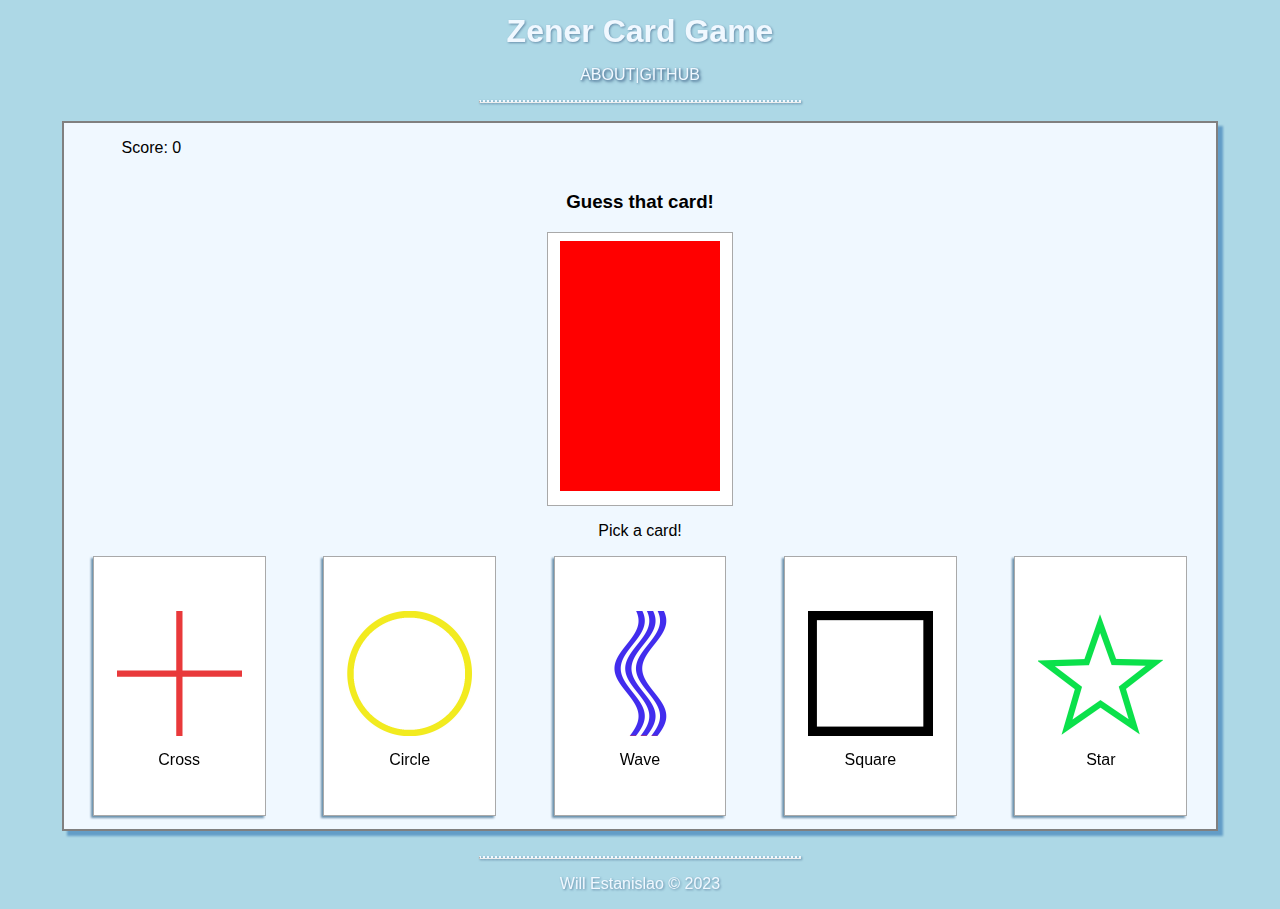
<file: index.html>
<!--
    Main page
-->
<!DOCTYPE html>
<html lang="en-us">
<head>
    <meta charset="UTF-8">
    <meta name="viewport" content="width=device-width, initial-scale=1.0">
    <link href="./styles/styles.css" rel="stylesheet">
    <link rel="icon" type="image/x-icon" href="/./images/card-symbols/star.jpg">
    <title>Guess That Card</title>
</head>
<body>
    <header>
        <h1>Zener Card Game</h1>
        <div class="link-nav">
            <a href="./pages/about.html">ABOUT</a>
            <p>|</p>
            <a href="https://github.com/will-estanislao/guessthatcard">GITHUB</a>
        </div>
    </header>
    <hr>
    <div id="game-background">
        <div id="game-area">
            <div id="game-info">
                <p id="player-score">Score: 0 </p>
            </div>
            <h3 id="card-reveal">Guess that card!</h3>
            <div id="guess-card-area">
                <div class="zener-card">
                    <div class="zener-card-inner">
                        <div class="zener-front"><img class="zener-symbol" id="hidden-symbol" src="images/card-symbols/circle.jpg"></div>
                        <div class="zener-back"></div>
                    </div>
                </div>
            </div>
            <div id="user-card-choices">
                <p>Pick a card!</p>
                <ul class="center-flex choices">
                    <li><div class="zener-card" id="cross"><img class="zener-symbol" src="images/card-symbols/cross.jpg"><p>Cross</p></div></li>
                    <li><div class="zener-card" id="circle"><img class="zener-symbol" src="images/card-symbols/circle.jpg"><p>Circle</p></div></li>
                    <li><div class="zener-card" id="wave"><img class="zener-symbol" src="images/card-symbols/wave.jpg"><p>Wave</p></div></li>
                    <li><div class="zener-card" id="square"><img class="zener-symbol" src="images/card-symbols/square.jpg"><p>Square</p></div></li>
                    <li><div class="zener-card" id="star"><img class="zener-symbol" src="images/card-symbols/star.jpg"><p>Star</p></div></li>
                </ul>
            </div>
        </div>
    </div>
    <hr>
    <footer>
        <div class="footer-credit"><p>Will Estanislao &copy; 2023</p></div>
        <script src="./scripts/main.js"></script>
    </footer>
</body>
</html>
</file>
<file: styles/styles.css>
/*
*   CSS Stylesheet
*/


html, body {
    margin: auto;
    overflow-x: hidden;
    width: 100%;
    height: 100%;
    text-align: center;
    background-color: lightblue;
    font-family: 'Trebuchet MS', sans-serif;
    
}

hr {
    text-align: center;
    border-top: dotted 2px  aliceblue;
    filter: drop-shadow(1px 1px 1px #688fab);
    width: 25%;
    padding: 0;
    margin-top: 0;
    margin-bottom: 5px;
}

a {
    text-decoration: none;
    color: black;
    text-transform: uppercase;
}

a:hover {
    color: #294559;
}

ul, li {
    margin: 0;
    padding: 0;
    text-decoration: none;
    list-style: none;
}

li {
    width: 95%;
    padding-right: 2.5%;
    padding-left: 2.5%;
}

.center-flex {
    display: flex;
    justify-content: center;
    align-items: center;
}

.link-nav {
    display: flex;
    justify-content: center;
    align-items: baseline;
}

h1 {
    margin-top: 1%;
    margin-bottom: 0;
}

.footer-credit>p,
h1, .link-nav, a {
    color: aliceblue;
    filter: drop-shadow(1px 1px 1px #688fab);
}

/* footer */
footer {
    width: 100%;
}

.footer-credit {
    text-align: center;
}

/* Game Area Styles */

#game-background {
    display: flex;
    justify-content: center;
    width: 100%;
    min-height: 725px;
    padding-top: 1%;
    position: relative;
}

#game-area, .text-body {
    border: 2px solid gray;
    filter:drop-shadow(5px 5px 1px #639dc7);
    margin-left: 2.5%;
    margin-right: 2.5%;
    padding-bottom: 1%;
    margin-bottom: 2%;
    width: 90%;
    background-color: aliceblue;
}

#guess-card-area {
    display: flex;
    justify-content: center;
    align-items: center;
}

#game-info {
    margin-left: 5%;
    width: 95%;
    display: flex;
    justify-content: flex-start;

}

/* Card Styles */
.zener-card {
    display: flex;
    justify-content: center;
    align-items: center;
    text-align: center;
    background-color: white;
    border: 1px solid darkgray;
    padding: .5% 1% 1% 1%;
    min-width: 145px;
    min-height: 255px;
}

li>.zener-card {
    flex-direction: column;
    filter: drop-shadow(-2px 2px 1px #688fab);
    transition: box-shadow 1s;
}

li>.zener-card>p {
    margin-top: 15px;
    margin-bottom: 0;
    cursor: default;
}

li>.zener-card>.zener-symbol {
    padding-top: 5%;
}

li>.zener-card:hover, .picked-card {
    box-shadow: 0 0 5px 5px #fcf803;
    filter: drop-shadow(-2px 2px 1px #ebcd0c);
}

.zener-symbol {
    width: 125px;
    height: 125px;
}

#hidden-symbol {
    width: 150px;
    height: 150px;
    transform: scaleX(-1);
}

.not-shown {
    background-color: red;
}

/*
* Card Animations
*/

#guess-card-area>.zener-card {
    padding-left: 1%;
    padding-right: 1%;
    perspective: 10000px;
}

.zener-card-inner {
    width: 160px;
    height: 250px;
    position: relative;
    text-align: center;
    transition: transform 0.8s;
    transform-style: preserve-3d;
}

.zener-front, .zener-back {
    position: absolute;
    width: 100%;
    height:100%;
    position:absolute;
    -webkit-backface-visibility: hidden;
    backface-visibility: hidden;
}

.card-flip {
    transform: rotateY(180deg);
}

.zener-front {
    display: flex;
    justify-content: center;
    align-items: center;
}

.zener-back {
    background-color: red;
}

/* About page Styles */
.text-container {
    display:flex;
    flex-direction: column;
    justify-content: center;
    align-items: center;
    text-align: center;
    width: 100%;
}

.text-body {
    margin-top: 1%;
    margin-bottom: 1.5%;
   position:relative;
   width: 75%;
   padding: .5% 5%;
}

.text {
    text-align: left;
}

/* Responsive styles */
@media only screen and (max-width:850px) {
    .choices {
        display: block;
    }

    li {
        margin: auto;
    }

    li>.zener-card {
        flex-direction: row;
        justify-content: space-between;
        min-height: 50px;
        margin-bottom: 1%;
        padding-left: 15%;
        padding-right: 10%;
    }

    li>.zener-card>p {
        margin:auto;
    }

    li>.zener-card>.zener-symbol {
        height: 35px;
        width:35px;
        padding-top:0;
    }

    #card-reveal, #player-score {
        margin-top: 2%;
        margin-bottom: 2%;
    }

}

@media only screen and (max-width: 992px) {
    li {
        padding-left: .5%;
        padding-right: .5%;
    }

}
</file>
